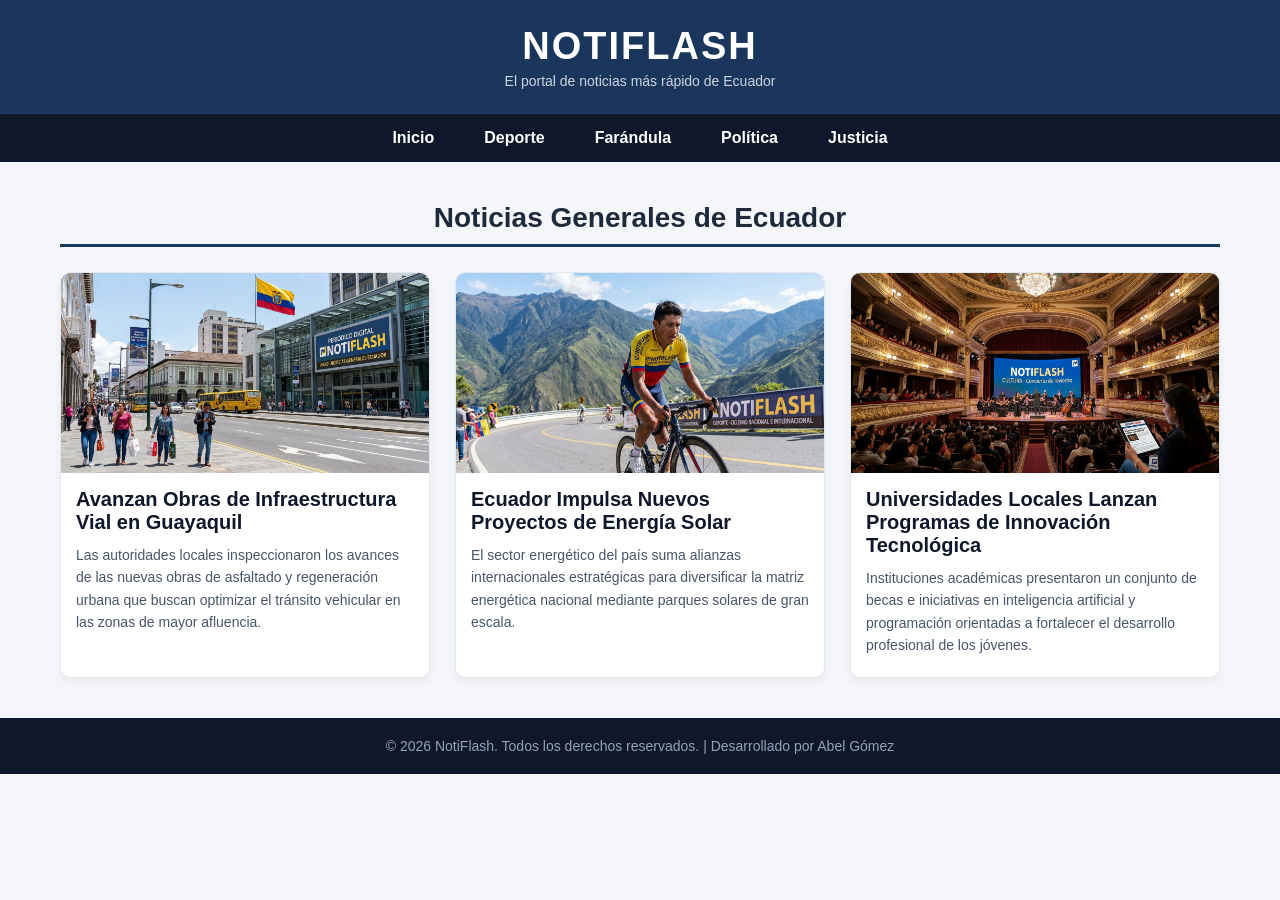
<file: index.html>
<!DOCTYPE html>
<html lang="es">
<head>
    <meta charset="UTF-8">
    <meta name="viewport" content="width=device-width, initial-scale=1.0">
    <title>NotiFlash - Periódico Digital</title>
    <link rel="stylesheet" href="css/style.css">
</head>
<body>

    <header>
        <h1>NOTIFLASH</h1>
        <p>El portal de noticias más rápido de Ecuador</p>
    </header>

    <nav>
        <ul>
            <li><a href="index.html">Inicio</a></li>
            <li><a href="deporte.html">Deporte</a></li>
            <li><a href="farandula.html">Farándula</a></li>
            <li><a href="politica.html">Política</a></li>
            <li><a href="justicia.html">Justicia</a></li>
        </ul>
    </nav>

    <main>
        <h2 class="titulo-seccion">Noticias Generales de Ecuador</h2>
        
        <div class="contenedor-noticias">
            <article class="noticia destacado-inicio">
                <img src="images/noticia1.jpg" alt="Infraestructura Vial">
                <h2>Avanzan Obras de Infraestructura Vial en Guayaquil</h2>
                <p>Las autoridades locales inspeccionaron los avances de las nuevas obras de asfaltado y regeneración urbana que buscan optimizar el tránsito vehicular en las zonas de mayor afluencia.</p>
            </article>

            <article class="noticia destacado-inicio">
                <img src="images/noticia2.jpg" alt="Energías Renovables">
                <h2>Ecuador Impulsa Nuevos Proyectos de Energía Solar</h2>
                <p>El sector energético del país suma alianzas internacionales estratégicas para diversificar la matriz energética nacional mediante parques solares de gran escala.</p>
            </article>

            <article class="noticia destacado-inicio">
                <img src="images/noticia3.jpg" alt="Innovación Educativa">
                <h2>Universidades Locales Lanzan Programas de Innovación Tecnológica</h2>
                <p>Instituciones académicas presentaron un conjunto de becas e iniciativas en inteligencia artificial y programación orientadas a fortalecer el desarrollo profesional de los jóvenes.</p>
            </article>
        </div>
    </main>

    <footer>
        <p>&copy; 2026 NotiFlash. Todos los derechos reservados. | Desarrollado por Abel Gómez</p>
    </footer>

</body>
</html>
</file>
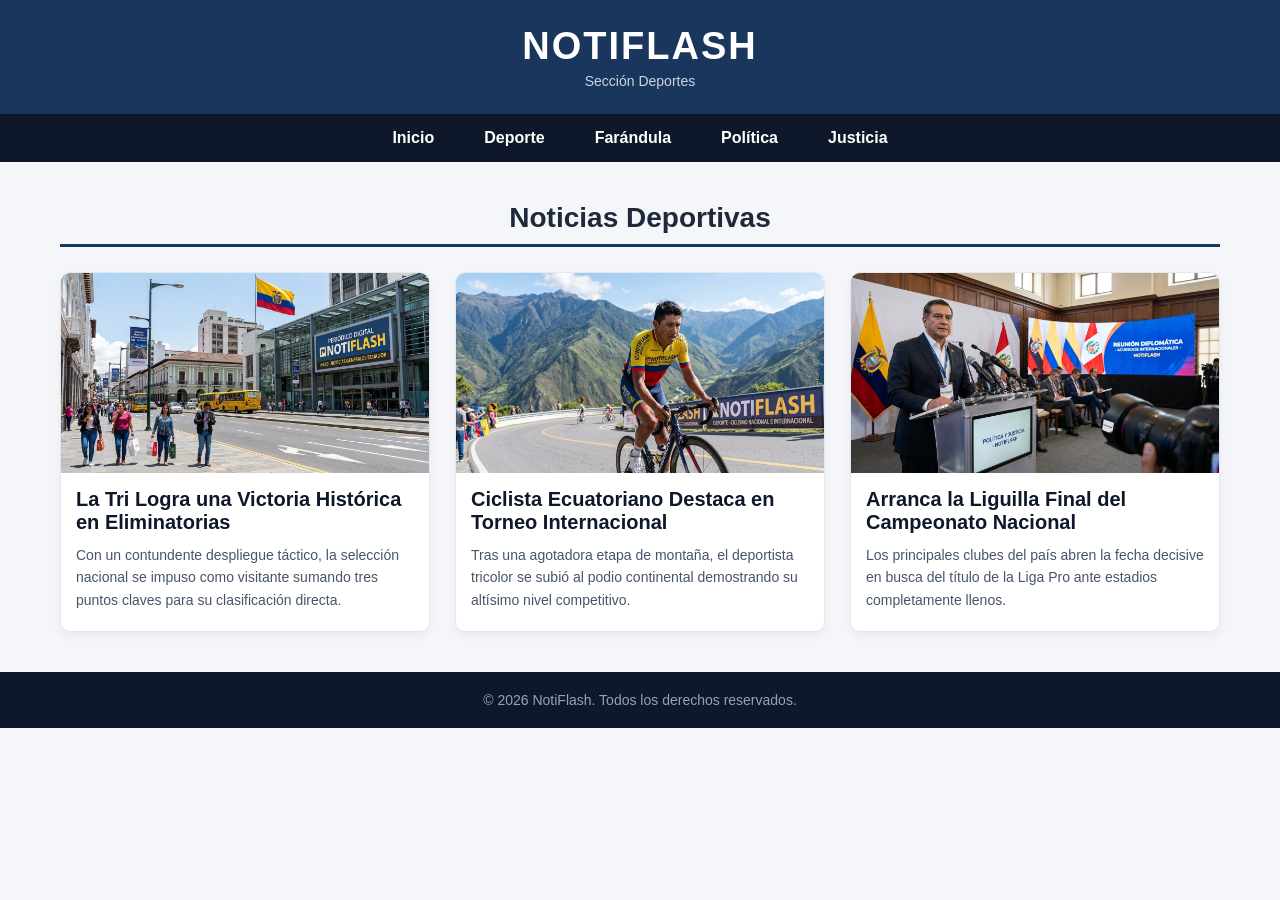
<file: deporte.html>
<!DOCTYPE html>
<html lang="es">
<head>
    <meta charset="UTF-8">
    <meta name="viewport" content="width=device-width, initial-scale=1.0">
    <title>NotiFlash - Deportes</title>
    <link rel="stylesheet" href="css/style.css">
</head>
<body>

    <header>
        <h1>NOTIFLASH</h1>
        <p>Sección Deportes</p>
    </header>

    <nav>
        <ul>
            <li><a href="index.html">Inicio</a></li>
            <li><a href="deporte.html">Deporte</a></li>
            <li><a href="farandula.html">Farándula</a></li>
            <li><a href="politica.html">Política</a></li>
            <li><a href="justicia.html">Justicia</a></li>
        </ul>
    </nav>

    <main>
        <h2 class="titulo-seccion">Noticias Deportivas</h2>
        
        <div class="contenedor-noticias">
            <article class="noticia destacado-deporte">
                <img src="images/noticia1.jpg" alt="Selección de Fútbol">
                <h2>La Tri Logra una Victoria Histórica en Eliminatorias</h2>
                <p>Con un contundente despliegue táctico, la selección nacional se impuso como visitante sumando tres puntos claves para su clasificación directa.</p>
            </article>

            <article class="noticia destacado-deporte">
                <img src="images/noticia2.jpg" alt="Ciclismo">
                <h2>Ciclista Ecuatoriano Destaca en Torneo Internacional</h2>
                <p>Tras una agotadora etapa de montaña, el deportista tricolor se subió al podio continental demostrando su altísimo nivel competitivo.</p>
            </article>

            <article class="noticia destacado-deporte">
                <img src="images/noticia4.jpg" alt="Liga Pro">
                <h2>Arranca la Liguilla Final del Campeonato Nacional</h2>
                <p>Los principales clubes del país abren la fecha decisive en busca del título de la Liga Pro ante estadios completamente llenos.</p>
            </article>
        </div>
    </main>

    <footer>
        <p>&copy; 2026 NotiFlash. Todos los derechos reservados.</p>
    </footer>

</body>
</html>
</file>
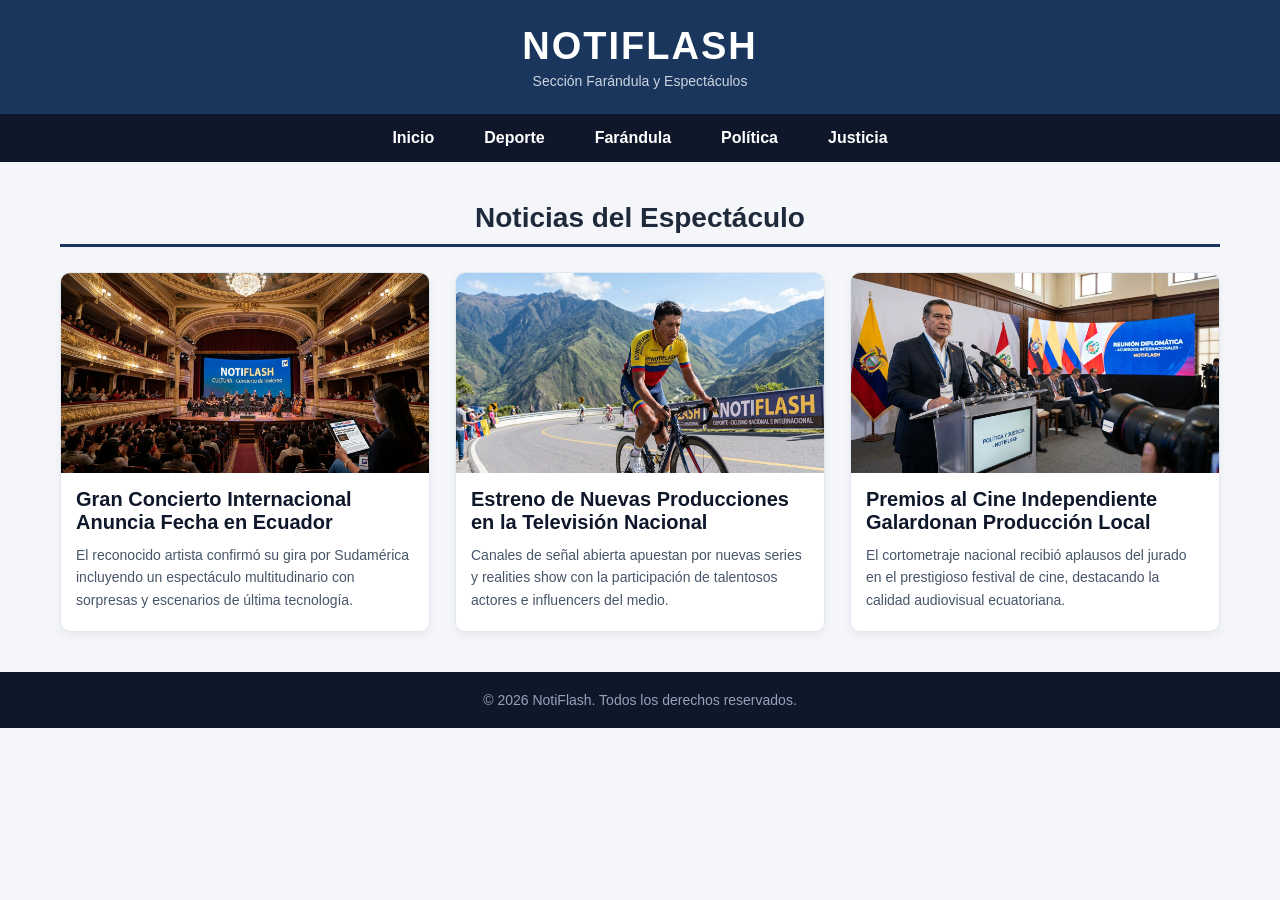
<file: farandula.html>
<!DOCTYPE html>
<html lang="es">
<head>
    <meta charset="UTF-8">
    <meta name="viewport" content="width=device-width, initial-scale=1.0">
    <title>NotiFlash - Farándula</title>
    <link rel="stylesheet" href="css/style.css">
</head>
<body>

    <header>
        <h1>NOTIFLASH</h1>
        <p>Sección Farándula y Espectáculos</p>
    </header>

    <nav>
        <ul>
            <li><a href="index.html">Inicio</a></li>
            <li><a href="deporte.html">Deporte</a></li>
            <li><a href="farandula.html">Farándula</a></li>
            <li><a href="politica.html">Política</a></li>
            <li><a href="justicia.html">Justicia</a></li>
        </ul>
    </nav>

    <main>
        <h2 class="titulo-seccion">Noticias del Espectáculo</h2>
        
        <div class="contenedor-noticias">
            <article class="noticia destacado-farandula">
                <img src="images/noticia3.jpg" alt="Concierto de Música">
                <h2>Gran Concierto Internacional Anuncia Fecha en Ecuador</h2>
                <p>El reconocido artista confirmó su gira por Sudamérica incluyendo un espectáculo multitudinario con sorpresas y escenarios de última tecnología.</p>
            </article>

            <article class="noticia destacado-farandula">
                <img src="images/noticia2.jpg" alt="Televisión Local">
                <h2>Estreno de Nuevas Producciones en la Televisión Nacional</h2>
                <p>Canales de señal abierta apuestan por nuevas series y realities show con la participación de talentosos actores e influencers del medio.</p>
            </article>

            <article class="noticia destacado-farandula">
                <img src="images/noticia4.jpg" alt="Festival de Cine">
                <h2>Premios al Cine Independiente Galardonan Producción Local</h2>
                <p>El cortometraje nacional recibió aplausos del jurado en el prestigioso festival de cine, destacando la calidad audiovisual ecuatoriana.</p>
            </article>
        </div>
    </main>

    <footer>
        <p>&copy; 2026 NotiFlash. Todos los derechos reservados.</p>
    </footer>

</body>
</html>
</file>
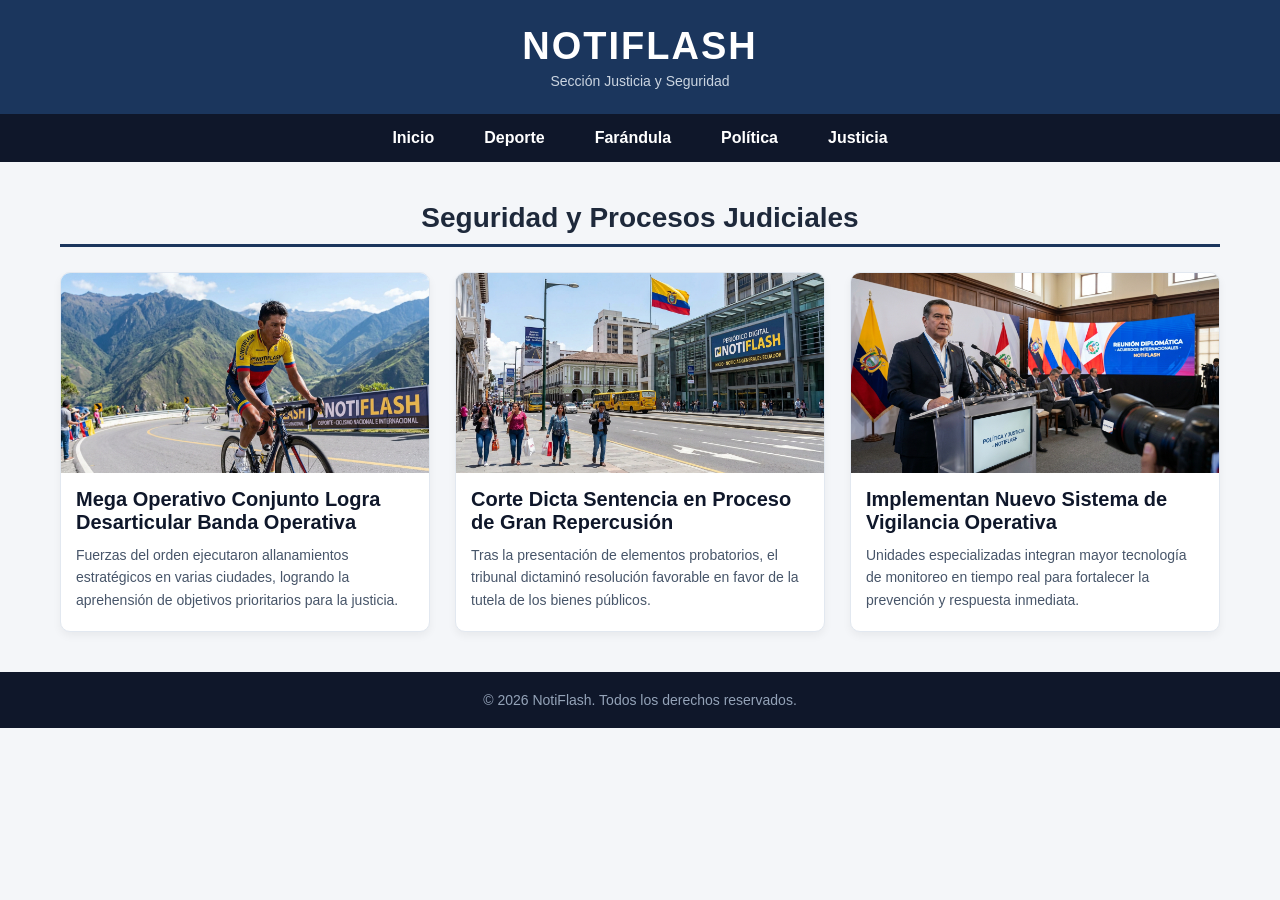
<file: justicia.html>
<!DOCTYPE html>
<html lang="es">
<head>
    <meta charset="UTF-8">
    <meta name="viewport" content="width=device-width, initial-scale=1.0">
    <title>NotiFlash - Justicia y Seguridad</title>
    <link rel="stylesheet" href="css/style.css">
</head>
<body>

    <header>
        <h1>NOTIFLASH</h1>
        <p>Sección Justicia y Seguridad</p>
    </header>

    <nav>
        <ul>
            <li><a href="index.html">Inicio</a></li>
            <li><a href="deporte.html">Deporte</a></li>
            <li><a href="farandula.html">Farándula</a></li>
            <li><a href="politica.html">Política</a></li>
            <li><a href="justicia.html">Justicia</a></li>
        </ul>
    </nav>

    <main>
        <h2 class="titulo-seccion">Seguridad y Procesos Judiciales</h2>
        
        <div class="contenedor-noticias">
            <article class="noticia destacado-justicia">
                <img src="images/noticia2.jpg" alt="Operativo Policial">
                <h2>Mega Operativo Conjunto Logra Desarticular Banda Operativa</h2>
                <p>Fuerzas del orden ejecutaron allanamientos estratégicos en varias ciudades, logrando la aprehensión de objetivos prioritarios para la justicia.</p>
            </article>

            <article class="noticia destacado-justicia">
                <img src="images/noticia1.jpg" alt="Corte de Justicia">
                <h2>Corte Dicta Sentencia en Proceso de Gran Repercusión</h2>
                <p>Tras la presentación de elementos probatorios, el tribunal dictaminó resolución favorable en favor de la tutela de los bienes públicos.</p>
            </article>

            <article class="noticia destacado-justicia">
                <img src="images/noticia4.jpg" alt="Seguridad Ciudadana">
                <h2>Implementan Nuevo Sistema de Vigilancia Operativa</h2>
                <p>Unidades especializadas integran mayor tecnología de monitoreo en tiempo real para fortalecer la prevención y respuesta inmediata.</p>
            </article>
        </div>
    </main>

    <footer>
        <p>&copy; 2026 NotiFlash. Todos los derechos reservados.</p>
    </footer>

</body>
</html>
</file>
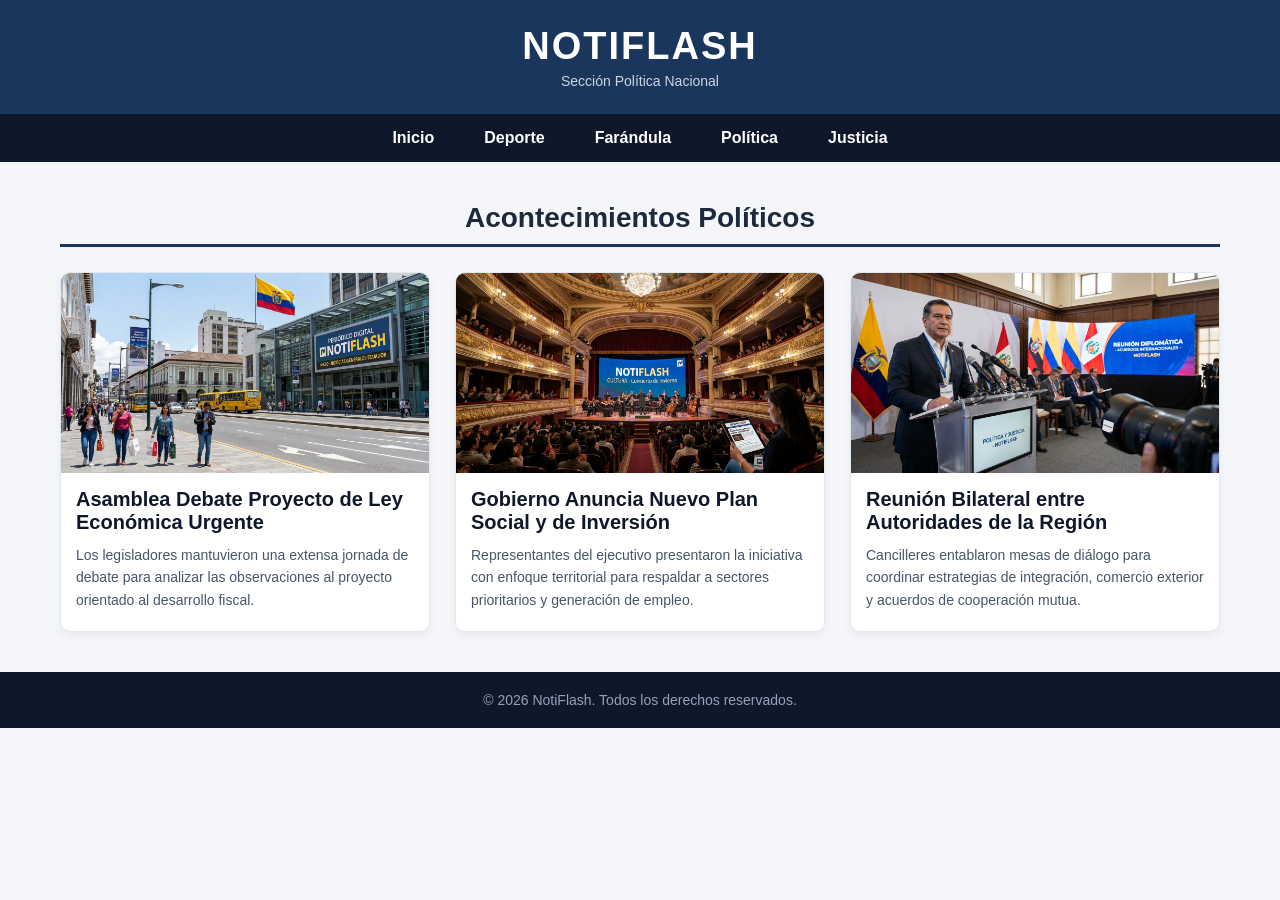
<file: politica.html>
<!DOCTYPE html>
<html lang="es">
<head>
    <meta charset="UTF-8">
    <meta name="viewport" content="width=device-width, initial-scale=1.0">
    <title>NotiFlash - Política</title>
    <link rel="stylesheet" href="css/style.css">
</head>
<body>

    <header>
        <h1>NOTIFLASH</h1>
        <p>Sección Política Nacional</p>
    </header>

    <nav>
        <ul>
            <li><a href="index.html">Inicio</a></li>
            <li><a href="deporte.html">Deporte</a></li>
            <li><a href="farandula.html">Farándula</a></li>
            <li><a href="politica.html">Política</a></li>
            <li><a href="justicia.html">Justicia</a></li>
        </ul>
    </nav>

    <main>
        <h2 class="titulo-seccion">Acontecimientos Políticos</h2>
        
        <div class="contenedor-noticias">
            <article class="noticia destacado-politica">
                <img src="images/noticia1.jpg" alt="Asamblea Nacional">
                <h2>Asamblea Debate Proyecto de Ley Económica Urgente</h2>
                <p>Los legisladores mantuvieron una extensa jornada de debate para analizar las observaciones al proyecto orientado al desarrollo fiscal.</p>
            </article>

            <article class="noticia destacado-politica">
                <img src="images/noticia3.jpg" alt="Gobernación">
                <h2>Gobierno Anuncia Nuevo Plan Social y de Inversión</h2>
                <p>Representantes del ejecutivo presentaron la iniciativa con enfoque territorial para respaldar a sectores prioritarios y generación de empleo.</p>
            </article>

            <article class="noticia destacado-politica">
                <img src="images/noticia4.jpg" alt="Reunión Diplomática">
                <h2>Reunión Bilateral entre Autoridades de la Región</h2>
                <p>Cancilleres entablaron mesas de diálogo para coordinar estrategias de integración, comercio exterior y acuerdos de cooperación mutua.</p>
            </article>
        </div>
    </main>

    <footer>
        <p>&copy; 2026 NotiFlash. Todos los derechos reservados.</p>
    </footer>

</body>
</html>
</file>
<file: css/style.css>
/* Estilos generales */
* {
    box-sizing: border-box;
    margin: 0;
    padding: 0;
}

body {
    font-family: Arial, Helvetica, sans-serif;
    background-color: #f4f6f9;
    color: #333333;
}

/* Encabezado Principal */
header {
    background-color: #1b365d;
    color: #ffffff;
    text-align: center;
    padding: 25px 10px;
    box-shadow: 0 4px 6px rgba(0, 0, 0, 0.1);
}

header h1 {
    font-size: 38px;
    letter-spacing: 2px;
    text-transform: uppercase;
}

header p {
    font-size: 14px;
    color: #cbd5e1;
    margin-top: 5px;
}

/* Barra de Navegación */
nav {
    background-color: #0f172a;
    position: sticky;
    top: 0;
    z-index: 100;
}

nav ul {
    list-style: none;
    display: flex;
    justify-content: center;
    flex-wrap: wrap;
}

nav ul li {
    margin: 0;
}

nav ul li a {
    display: block;
    color: #ffffff;
    text-decoration: none;
    padding: 15px 25px;
    font-size: 16px;
    font-weight: bold;
    transition: background-color 0.3s ease;
}

nav ul li a:hover {
    background-color: #2563eb;
    color: #ffffff;
}

/* Contenido Principal */
main {
    max-width: 1200px;
    margin: 30px auto;
    padding: 0 20px;
}

.titulo-seccion {
    text-align: center;
    font-size: 28px;
    margin-bottom: 25px;
    padding: 10px;
    border-bottom: 3px solid #1b365d;
    color: #1e293b;
}

/* Grid de Noticias (Mínimo 3 noticias) */
.contenedor-noticias {
    display: grid;
    grid-template-columns: repeat(auto-fit, minmax(300px, 1fr));
    gap: 25px;
}

/* Tarjeta de Noticia */
article.noticia {
    background-color: #ffffff;
    border: 1px solid #e2e8f0;
    border-radius: 10px;
    box-shadow: 0 4px 8px rgba(0, 0, 0, 0.05);
    overflow: hidden;
    display: flex;
    flex-direction: column;
    transition: transform 0.2s ease, box-shadow 0.2s ease;
}

article.noticia:hover {
    transform: translateY(-5px);
    box-shadow: 0 8px 16px rgba(0, 0, 0, 0.15);
}

article.noticia img {
    width: 100%;
    height: 200px;
    object-fit: cover;
}

article.noticia h2 {
    font-size: 20px;
    color: #0f172a;
    padding: 15px 15px 10px 15px;
}

article.noticia p {
    font-size: 14px;
    line-height: 1.6;
    color: #475569;
    padding: 0 15px 20px 15px;
}

/* Clases CSS personalizadas para cada sección */
.destacado-inicio {
    border-left: 5px solid #2563eb;
}

.destacado-deporte {
    border-left: 5px solid #16a34a;
}

.destacado-farandula {
    border-left: 5px solid #d946ef;
}

.destacado-politica {
    border-left: 5px solid #ea580c;
}

.destacado-justicia {
    border-left: 5px solid #dc2626;
}

/* Pie de página */
footer {
    background-color: #0f172a;
    color: #94a3b8;
    text-align: center;
    padding: 20px;
    margin-top: 40px;
    font-size: 14px;
}
</file>
